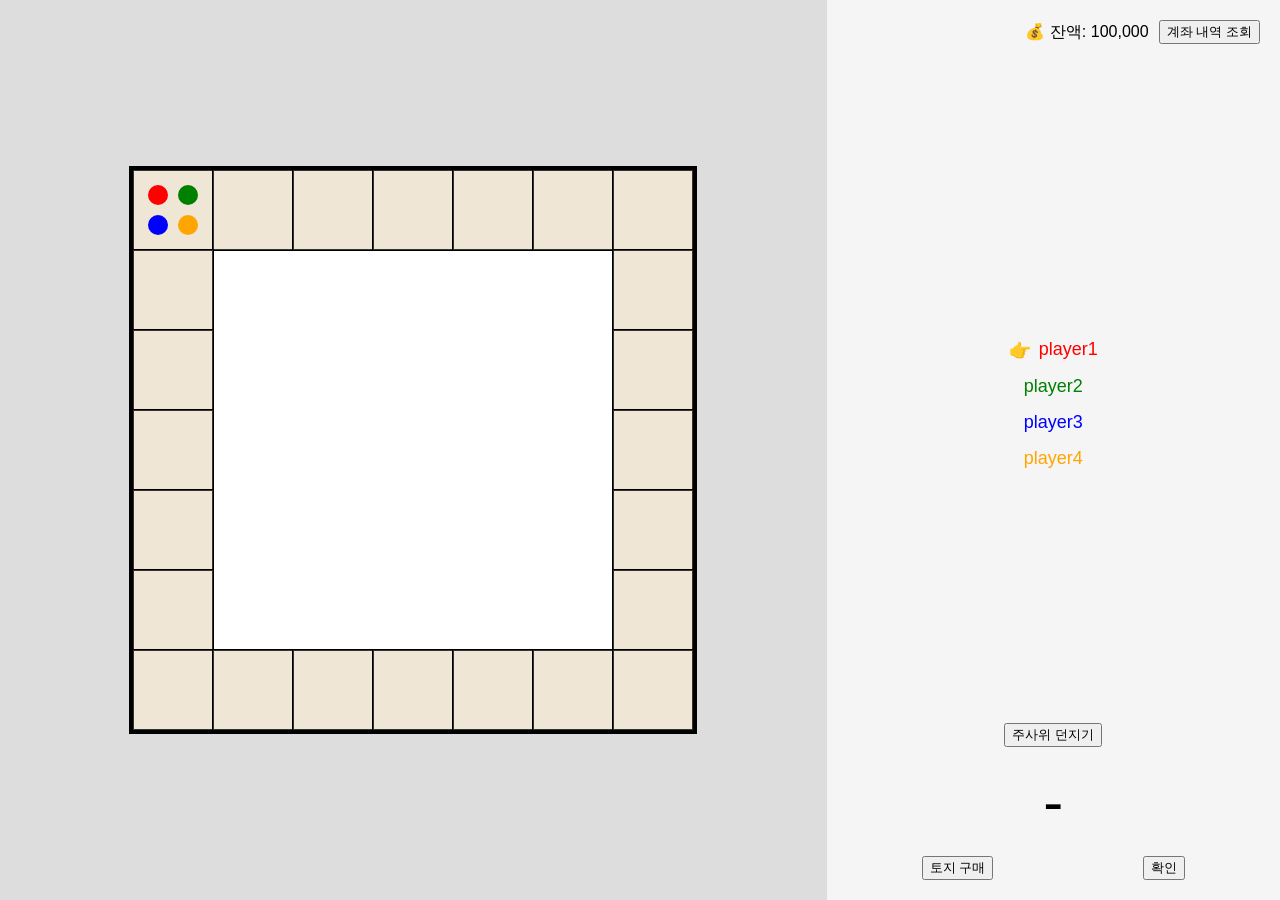
<file: frontend/index.html>
<!DOCTYPE html>
<html lang="ko">
<head>
  <meta charset="UTF-8" />
  <title>부루마불 게임</title>
  <link rel="stylesheet" href="style.css" />
</head>
<body>
  <div class="container">

    <!-- 왼쪽: 보드 -->
    <div class="board-section">

        <!-- 보드 -->
        <div class="board" id="board"></div>

        <!-- 플레이어 마커 -->
        <div class="player-marker player1"></div>
        <div class="player-marker player2"></div>
        <div class="player-marker player3"></div>
        <div class="player-marker player4"></div>

    </div>

    <!-- 오른쪽: UI -->
    <div class="side-panel">

      <!-- 상단 정보 -->
      <div class="top-info">
        <div class="balance">💰 잔액: 100,000</div>
        <button class="history-btn">계좌 내역 조회</button>
      </div>

      <!-- 플레이어 목록 -->
      <div class="player-list">
        <div class="player active"><span class="p1">player1</span></div>
        <div class="player"><span class="p2">player2</span></div>
        <div class="player"><span class="p3">player3</span></div>
        <div class="player"><span class="p4">player4</span></div>
      </div>

      <!-- 컨트롤 -->
      <div class="controls">
        <button id="rollBtn">주사위 던지기</button>
        <div class="dice">-</div>

        <div class="action-buttons">
          <button>토지 구매</button>
          <button id="confirmBtn">확인</button>
        </div>
      </div>

    </div>

  </div>
</body>
<script src="./screen/map.js"></script>
</html>
</file>
<file: frontend/style.css>
body {
  margin: 0;
  font-family: Arial, sans-serif;
}

/* 전체 레이아웃 */
.container {
  display: flex;
  height: 100vh;
}

/* 왼쪽 보드 영역 */
.board-section {
  flex: 2;
  display: flex;
  justify-content: center;
  align-items: center;
  background: #ddd;
}

/* 보드 */
.board {
  position: relative;
  display: grid;
  grid-template-columns: repeat(7, 80px);
  grid-template-rows: repeat(7, 80px);
  background: black;
  border: 4px solid black; /* 바깥 테두리 */
  background: white;
}

/* 테두리 타일 */
.tile {
  background: #f0e6d6;
  border: 1px solid #333;
  outline: 1px solid black;
  display: flex;
  justify-content: center;
  align-items: center;
  position: relative;  
}

/* 내부 빈 공간 */
.empty {
  background: transparent;
}

/* 중앙 병합 영역 */
.center-area {
  grid-column: 2 / 7;
  grid-row: 2 / 7;
  background: #eee;
}

/* 플레이어 마커 */
.player-marker {
  width: 20px;
  height: 20px;
  border-radius: 50%;
  position: absolute;
  transform: translate(-50%, -50%);
  z-index: 10;
}

/* 색상 + 초기 위치 (임시) */
.player1 { background: red; }
.player2 { background: green; }
.player3 { background: blue; }
.player4 { background: orange; }

/* 오른쪽 UI */
.side-panel {
  flex: 1;
  padding: 20px;
  background: #f5f5f5;
  display: flex;
  flex-direction: column;
  justify-content: space-between;
}

/* 상단 정보 → 오른쪽 정렬 */
.top-info {
  display: flex;
  justify-content: flex-end;
  align-items: center;
  gap: 10px;
}

/* 플레이어 리스트 */
.player-list {
  margin-top: 40px;
  text-align: center;
}

.player {
  margin: 15px 0;
  font-size: 18px;
  display: flex;        
  justify-content: center;
  align-items: center;
  gap: 8px;
}

/* 현재 턴 */
.player.active::before {
  content: "👉 ";
}

/* 색상 */
.p1 { color: red; }
.p2 { color: green; }
.p3 { color: blue; }
.p4 { color: orange; }

/* 컨트롤 */
.controls {
  text-align: center;
}

.dice {
  font-size: 60px;
  margin: 20px 0;
}

/* 하단 버튼 */
.action-buttons {
  display: flex;
  justify-content: space-around;
}
</file>
